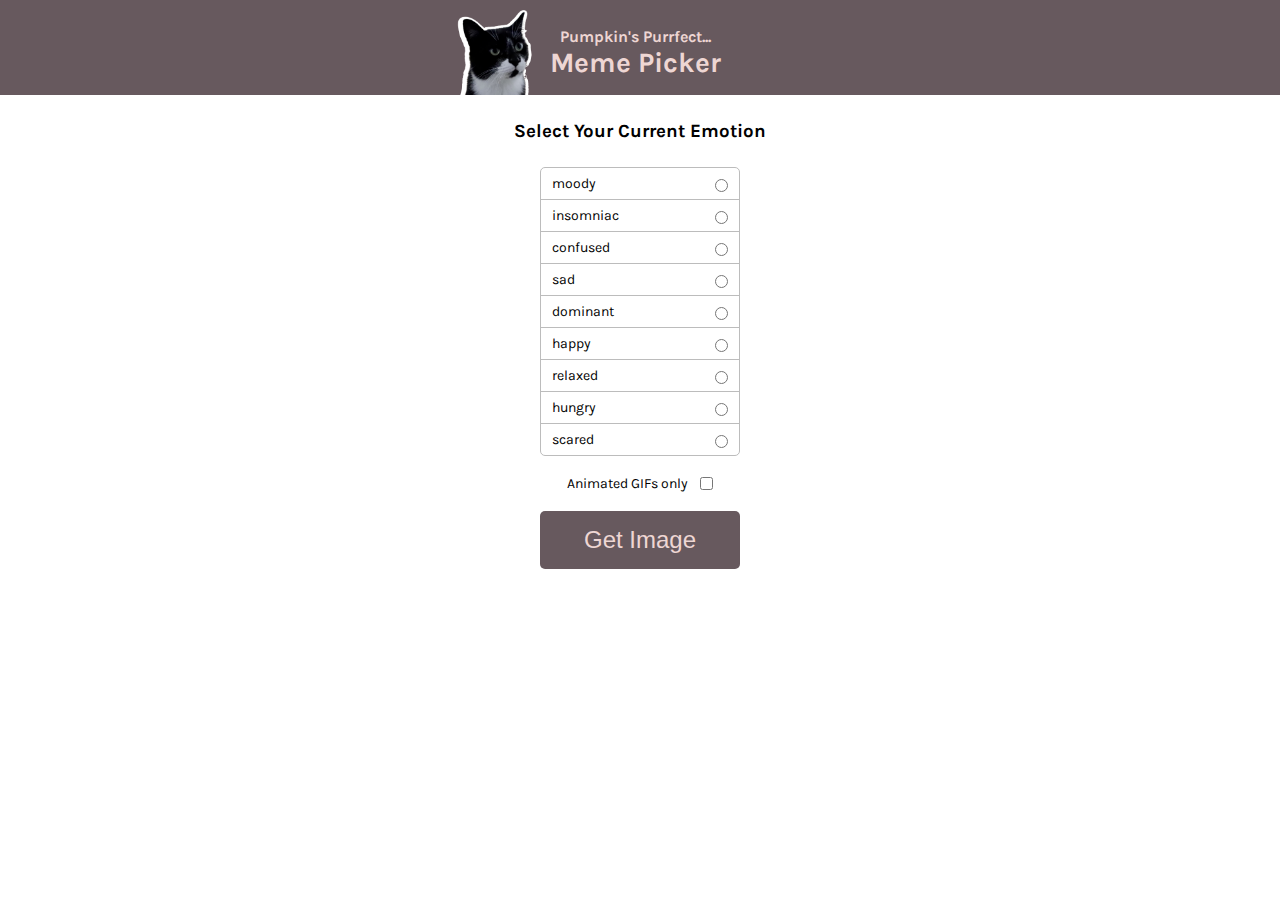
<file: cat-meme-picker/index.html>
<html>

<head>
	<link rel="stylesheet" href="index.css">
	<link rel="preconnect" href="https://fonts.googleapis.com">
	<link rel="preconnect" href="https://fonts.gstatic.com" crossorigin>
	<link href="https://fonts.googleapis.com/css2?family=Karla:wght@400;800&display=swap" rel="stylesheet">
</head>

<body>
	<header>
		<div class="header-inner">
			<img src="./images/pumpkin.png" class="pumpkin-img">
			<div>
				<h2>Pumpkin's Purrfect...</h2>
				<h1>Meme Picker</h1>
			</div>
		</div>
	</header>
	<main>
		<h3>Select Your Current Emotion</h3>
		<div class="controls-container">
			<div class="emotion-radios" id="emotion-radios"></div>
			<div class="gifs-check">
				<label for="gifs-only-option" class="gifs-check-label">Animated GIFs only</label>
				<input type="checkbox" id="gifs-only-option">
			</div>
			<button class="get-image-btn" id="get-image-btn">Get Image</button>
		</div>
	</main>
		<div class="meme-modal" id="meme-modal">
			<button class="meme-modal-close-btn" id="meme-modal-close-btn">X</button>
			<div id="meme-modal-inner"></div>
		</div>
	<script src="index.js" type="module"></script>
</body>

</html>
</file>
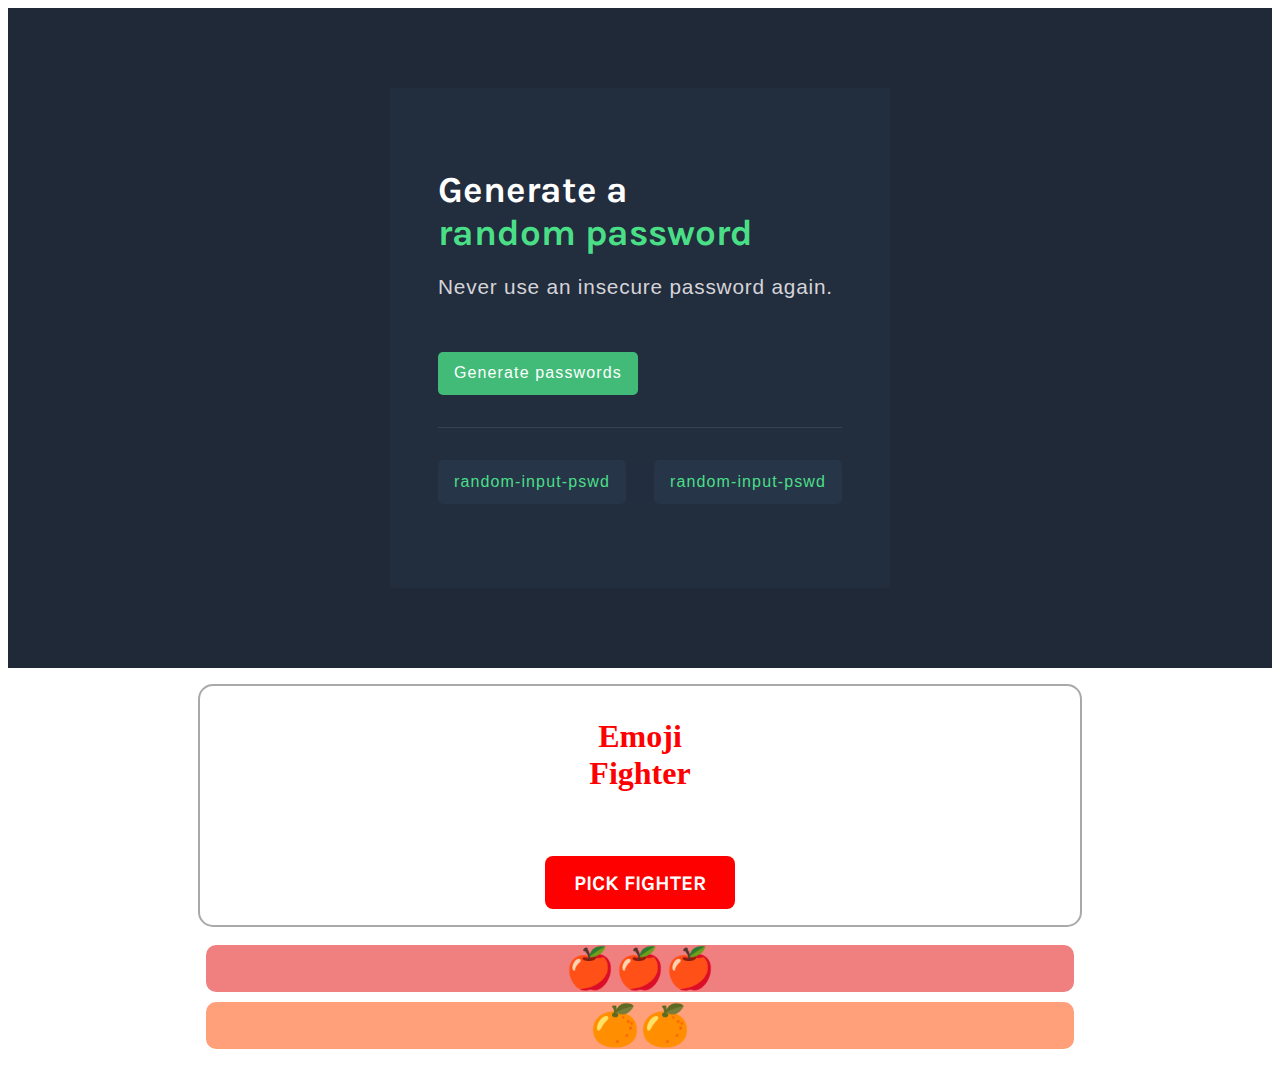
<file: challenges-2/index.html>
<!DOCTYPE html>
<html lang="en">
<head>
    <meta charset="UTF-8">
    <meta http-equiv="X-UA-Compatible" content="IE=edge">
    <meta name="viewport" content="width=device-width, initial-scale=1.0">
    <link rel="preconnect" href="https://fonts.googleapis.com">
    <link rel="preconnect" href="https://fonts.gstatic.com" crossorigin>
    <link href="https://fonts.googleapis.com/css2?family=Permanent+Marker&display=Inter:wght@300&family=Karla:wght@800&display=swap" rel="stylesheet">
    <link rel="stylesheet" href="style.css">
    <title>Challenges #2</title>
</head>
<body>
    <section class="password-back">
        <div class="password-generator">
            <h1 class="password-title">Generate a <br> <span class="accent-color">random password</span></h1>
            <p class="password-body">Never use an insecure password again.</p>
            <button class="btn generate-password-btn" id="generatePassword">Generate passwords</button>
            <div class="generated-passwords">
                <div class="btn random-password-btn" id="passwordOne">random-input-pswd</div>
                <div class="btn random-password-btn" id="passwordTwo">random-input-pswd</div>
            </div>
        </div>
    </section>
    <div class="emoji-fighter">
        <h1 class="fighter-title">Emoji<br>Fighter</h1>
        <div id="stage" class="stage"></div>
        <button id="fightButton" class="pick-fighter-btn">Pick Fighter</button>
    </div>
    <div class="order-fruit">
        <div id="apple-shelf"></div>  
        <div id="orange-shelf"></div>
    </div>

    <script src="main.js"></script>
</body>
</html>
</file>
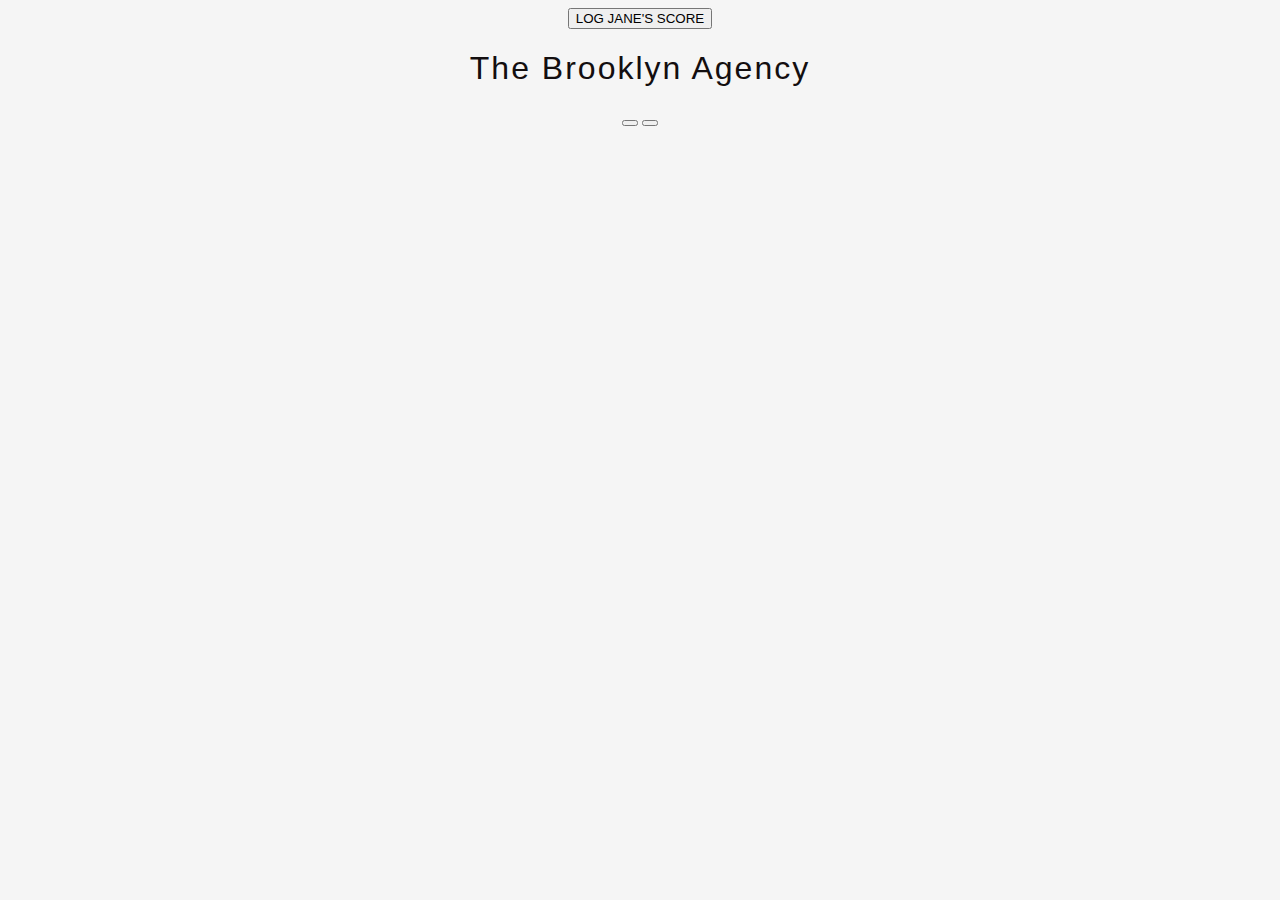
<file: challenges-3/index.html>
<!DOCTYPE html>
<html lang="en">
<head>
    <meta charset="UTF-8">
    <meta http-equiv="X-UA-Compatible" content="IE=edge">
    <meta name="viewport" content="width=device-width, initial-scale=1.0">
    <link rel="preconnect" href="https://fonts.googleapis.com">
    <link rel="preconnect" href="https://fonts.gstatic.com" crossorigin>
    <link href="https://fonts.googleapis.com/css2?family=Permanent+Marker&display=Inter:wght@300&family=Karla:wght@800&display=swap" rel="stylesheet">
    <link rel="stylesheet" href="style.css">
    <title>Challenges #3</title>
</head>
<body>
    <button id="janes-score">LOG JANE'S SCORE</button>
    <h1>The Brooklyn Agency</h1>
    <div id="container"></div>
    <button id="purchase-btn"></button>
    <button id="buy-btn"></button>

    <script src="main.js"></script>
</body>
</html>
</file>
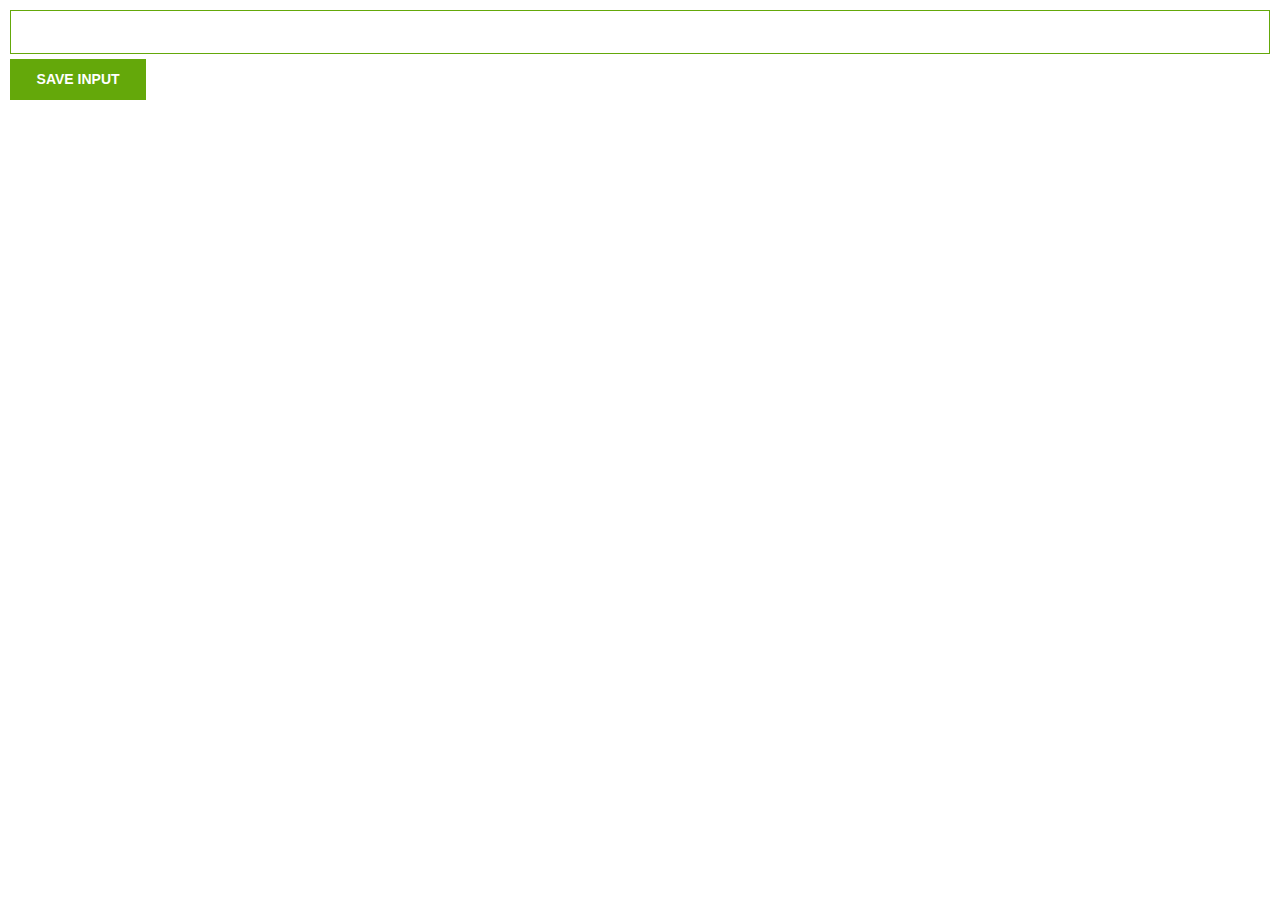
<file: chrome-extension/index.html>
<!DOCTYPE html>
<html lang="en">
<head>
    <meta charset="UTF-8">
    <meta http-equiv="X-UA-Compatible" content="IE=edge">
    <meta name="viewport" content="width=device-width, initial-scale=1.0">
    <link rel="stylesheet" href="style.css">
    <title>Chrome Extension</title>
</head>
<body>
    <input type="text" id="input-el">
    <button id="input-btn">SAVE INPUT</button>
<ul id="ul-el"></ul>
   

    <script src="main.js"></script>
</body>
</html>
</file>
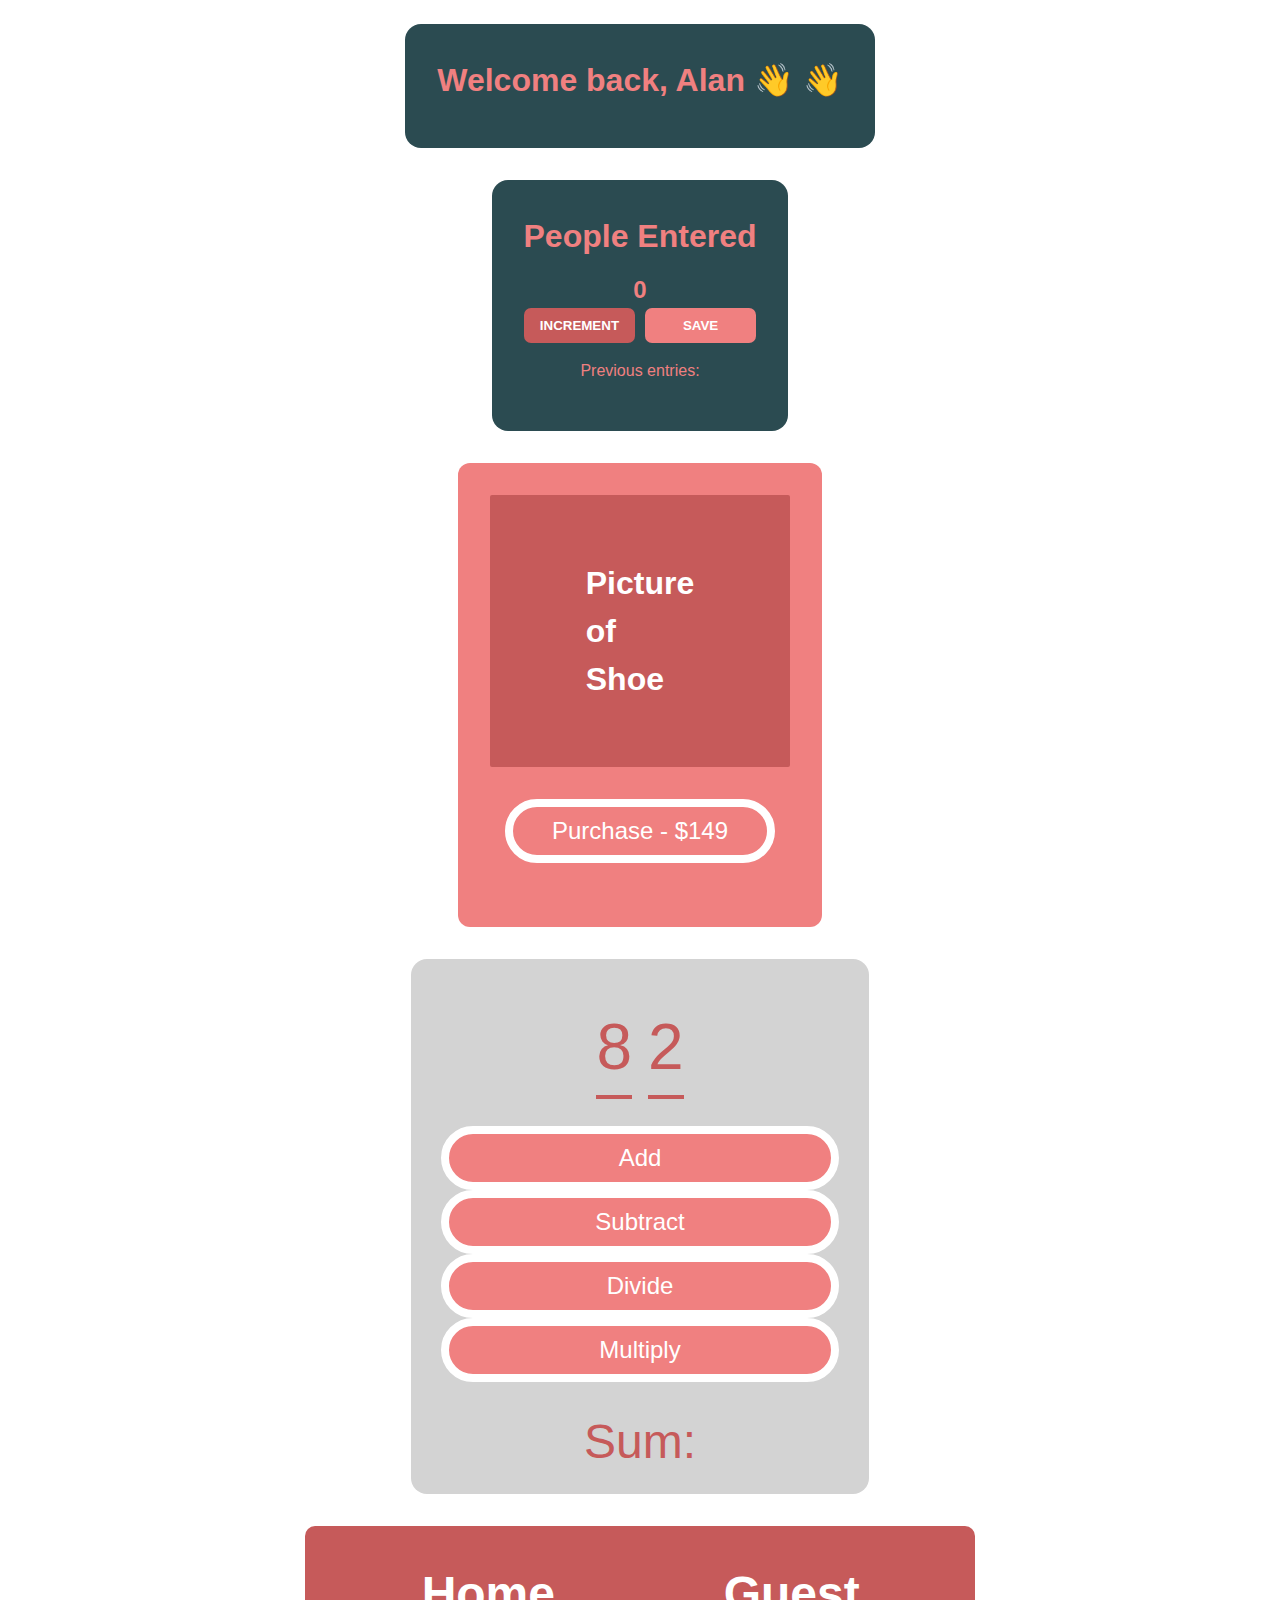
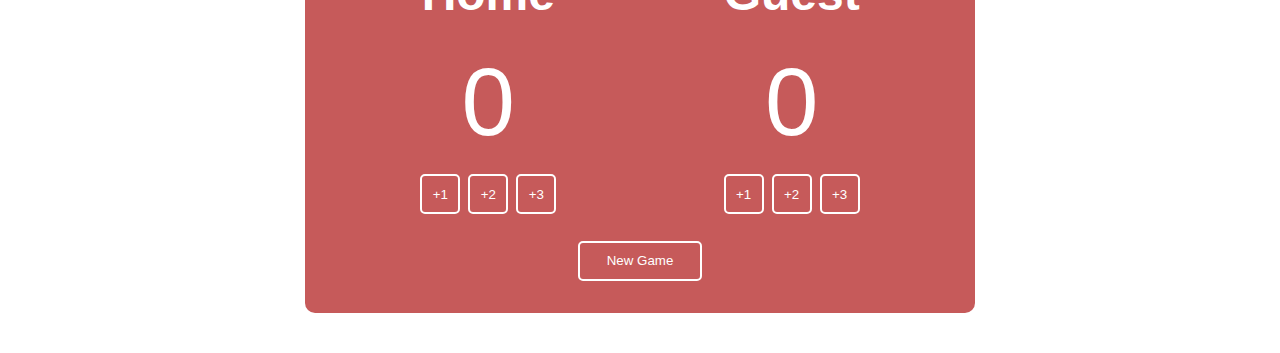
<file: js-basics-and-challenges/index.html>
<!DOCTYPE html>
<html lang="en">
    <head>
        <meta charset="UTF-8">
        <meta http-equiv="X-UA-Compatible" content="IE=edge">
        <meta name="viewport" content="width=device-width, initial-scale=1.0">
        <title>Passenger Counter</title>
        <link rel="stylesheet" href="style.css">
    </head>
    <body>
        <div class="counter">
            <h1 id="welcome-el"></h1>
       </div>
       
        <div class="counter flex">
             <h1>People Entered</h1>
             <h2 id="count-el">0</h2> 
             <div class="buttons">
                <button class="btn btn-passenger increment-btn" onclick="increment()">INCREMENT</button>
                <button class="btn btn-passenger save-btn" onclick="save()">SAVE</button>
            </div>
            <p id="save-el">Previous entries: </p>
        </div>
        <div class="error-challenge flex-column">
            <h1 class="shoe-img">Picture <br> of <br> Shoe</h1>
            <button class="btn-primary btn" onclick=errorMessage()>Purchase - $149</button>
            <p id="error"" ></p>
        </div>
        <div class="calculator flex-column">
            <div class="num-flex">
                <span class="num" id="num1-el"></span>
                <span class="num" id="num2-el"></span> <br>
            </div>
            <button class="btn-primary btn" onclick=add()>Add</button>
            <button class="btn-primary btn" onclick=subtract()>Subtract</button>
            <button class="btn-primary btn" onclick=divide()>Divide</button>
            <button class="btn-primary btn" onclick=multiply()>Multiply</button> <br>
            <span class="sum-flex" id="sum-el">Sum: </span>
        </div>
        <div class="scoreboard">
            <div class="flex space-around">
                <div class="score-section flex-column">
                    <h2 class="score-title">Home</h2>
                    <span id="home-num-el" class="score">0</span>
                    <div class="point-increment flex">
                        <button class="btn plus-button home-plus1-button" onclick=homePlus1()>+1</button>
                        <button class="btn plus-button home-plus2-button" onclick=homePlus2()>+2</button>
                        <button class="btn plus-button home-plus3-button" onclick=homePlus3()>+3</button>
                    </div>
                </div>
                <div class="score-section flex-column">
                    <h2 class="score-title">Guest</h2>
                    <span id="guest-num-el" class="score">0</span>
                    <div class="point-increment flex">
                        <button class="btn plus-button guest-plus1-button" onclick=guestPlus1()>+1</button>
                        <button class="btn plus-button guest-plus2-button" onclick=guestPlus2()>+2</button>
                        <button class="btn plus-button guest-plus3-button" onclick=guestPlus3()>+3</button>
                    </div>
                </div>
            </div>
            <div class="new-game flex-column">
                <button class="new-game-btn btn" onclick=newGame()>New Game</button>
            </div>
        </div>
    </body>
    <script src="main.js"></script>
</html>
</file>
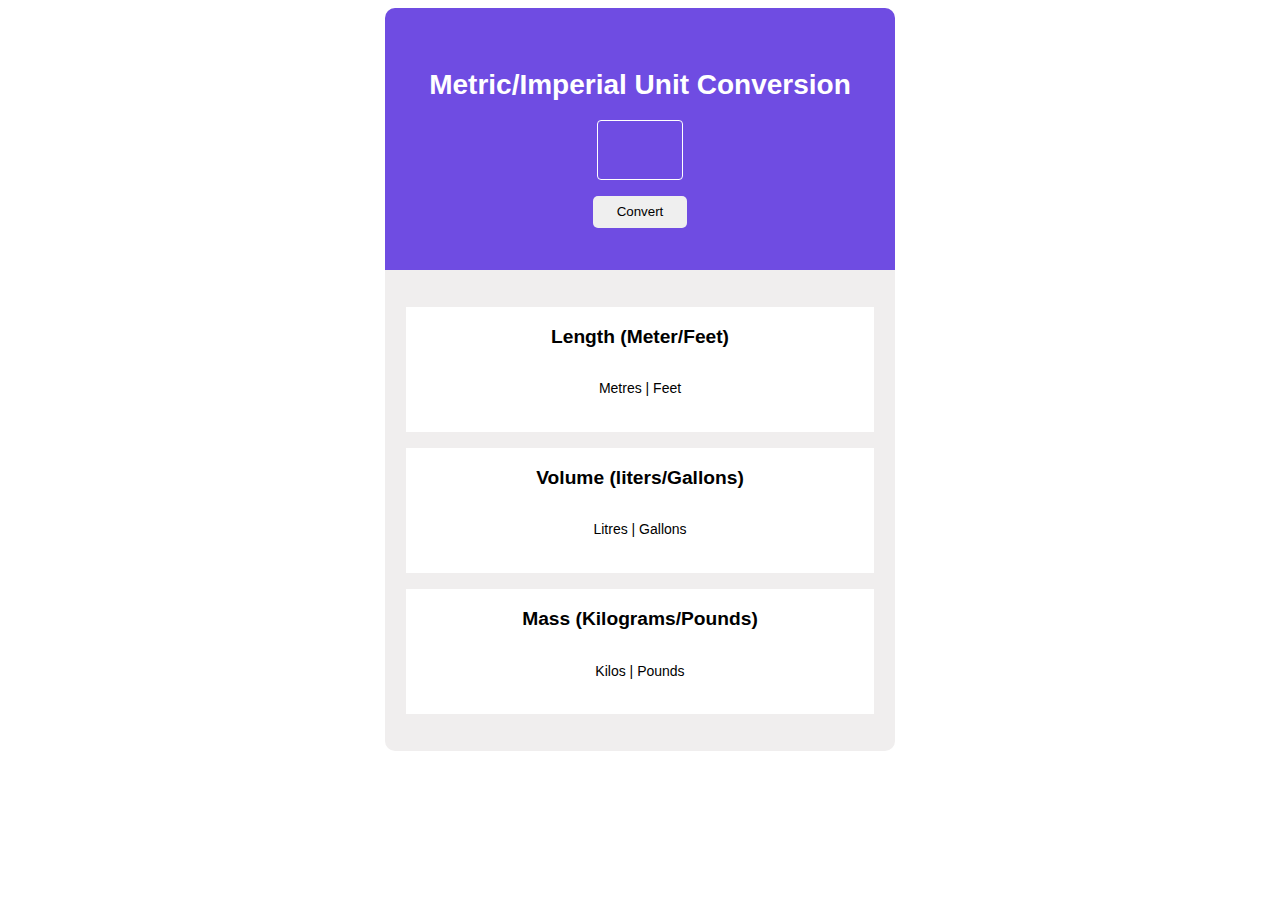
<file: unit-converter-solo/index.html>
<!DOCTYPE html>
<html lang="en">
<head>
    <meta charset="UTF-8">
    <meta http-equiv="X-UA-Compatible" content="IE=edge">
    <meta name="viewport" content="width=device-width, initial-scale=1.0">
    <link rel="stylesheet" href="style.css">
    <title>Unit Converter</title>
</head>
<body>
    <div class="container">
        <div class="conversion-input">
            <h1 class="component-title">Metric/Imperial Unit Conversion</h1>
            <input type="text" class="input-field" id="user-input">
            <!-- <input type="text" class="input-field" id="user-input-2"> -->
            <button class="convert-btn" id="convert-btn">Convert</button>
        </div>
        <div class="conversion-output">
            <div class="results length">
                <h2 class="results-title">Length (Meter/Feet)</h2>
                <div class="results flex">
                    <p class="results-text" id="metres">Metres</p>
                    <p>&nbsp;|&nbsp;</p>
                    <p class="results-text" id="feet">Feet</p>
                </div>
               
            </div>
            <div class="results volume">
                <h2 class="results-title">Volume (liters/Gallons)</h2>
                <div class="results flex">
                    <p class="results-text" id="litres">Litres</p>
                    <p>&nbsp;|&nbsp;</p>
                    <p class="results-text" id="gallons">Gallons</p>
                </div>
            </div>
            <div class="results mass">
                <h2 class="results-title">Mass (Kilograms/Pounds)</h2>
                <div class="results flex">
                    <p class="results-text" id="kilos">Kilos</p>
                    <p>&nbsp;|&nbsp;</p>
                    <p class="results-text" id="pounds">Pounds</p>
                </div>
            </div>
        </div>
    </div>
    <script src="main.js"></script>
</body>
</html>
</file>
<file: cat-meme-picker/index.css>
html, body {
    margin: 0;
    font-family: 'Karla', sans-serif;
}

/*typography*/

h1, h2, h3{
    text-align: center;
}

h1, h2{
    color: #EED6D3;
    margin: 0;
}

h1{
    font-size: 28px;
}

h2 {
    font-size: 16px;
}

h3{
    margin: 25px;
}

/* layout */

header{
    background-color: #67595E;
}

.header-inner{
    display: flex;
    align-items: center;
    margin: 0 auto;
    width: 370px;
    gap: 15px;
    padding: 10px 0 0 0;
}

.pumpkin-img{
    width: 80px;
}

.controls-container{
    display: flex;
    flex-direction: column;
    width: 200px;
    margin: 0px auto;
}

/* controls */

.emotion-radios{
    display: flex;
    flex-direction: column;
    border: 1px solid #bcbcbc;
    border-radius: 5px;
}

.radio{
    display: flex;
    align-items: center;
    border-bottom: 1px solid #bcbcbc;
    padding: 4px 8px;
}

.radio:first-child{
    border-top-left-radius: 5px;
    border-top-right-radius: 5px;
}

.radio:last-child{
    border-bottom: 0;
    border-bottom-left-radius: 5px;
    border-bottom-right-radius: 5px;
}

label{
    font-size: 14px;
    padding: 3px;
    width: 100%;
    cursor: pointer;
}

.highlight{
    background-color: #fff0ee;
    color: #bd301d;
    font-weight: bold;
    accent-color: #bd301d;
}

input[type="radio"]{
    cursor: pointer;
}

.gifs-check{
    display: flex;
    align-items: center;
    justify-content: center;
    margin: 16px;
}

.gifs-check-label{
    width: unset;
    margin-right: 5px;
}

.get-image-btn{
    background-color: #67595e;
    color: #eed6d3;
    padding: 15px 19px;
    font-size: 24px;
    border: none;
    border-radius: 5px;
    margin-bottom: 8px;
}

/* modal */

.meme-modal{
    display: none; /*flex when displayed*/
    position: fixed;
    margin: auto;
    top: 80px;
    left: 0;
    right: 0;
    align-items: center;
    justify-content: center;
    border: 1px solid #67595e;
    border-radius: 5px;
    width: 420px;
    height: 490px;
    background-color: #fff0ee;
}

.cat-img{
    max-width: 340px;
    max-height: 420px;
    border-radius: 5px;
}

.meme-modal-close-btn{
    position: absolute;
    top: 2%;
    right: 2%;
    background-color: transparent;
    border: 2px solid #555;
    color: #555;
    border-radius: 50%;
    padding: 2px 6px;
    font-size: 14px;
}

.meme-modal-close-btn:hover{
    color: white;
    background-color: #bd301d;
    border: 2px solid #bd301d;
}
</file>
<file: challenges-2/style.css>
* {
    box-sizing: border-box;
}

body {
    font-family: 'Inter', sans-serif;
}

.emoji-fighter {
    border: solid 2px darkgray;
    padding: 1em 0;
    width: 70%;
    border-radius: 15px;
    margin: 0 auto;
    margin-top: 1em;
    text-align: center;
    font-family: 'Permanent Marker', cursive;
}

.fighter-title {
    color: red;
    margin: .5em 0 1em 0;
    padding: 0;

}

.stage {
    font-size: 4rem;
    color: red;
    margin-bottom: 1em;
}

.pick-fighter-btn {
    border: none;
    background-color: red;
    padding: .7em 1.4em;
    border-radius: 8px;
    color: #fff;
    font-weight: bold;
    text-transform: uppercase;
    font-size: 1.3rem;
    font-family: 'Karla', sans-serif; 
    transition: .3s;
}

.pick-fighter-btn:hover,
.pick-fighter-btn:focus {
    cursor: pointer;
    background-color: rgb(169, 21, 149);
    transition: .3s;
}

.order-fruit {
    margin: 0 auto;
    width: 70%;
    text-align: center;
    font-size: 2.5rem;
    padding: .2em;
}

#apple-shelf {
    background: lightcoral;
    border-radius: 10px;
    margin: 10px 0;
}

#orange-shelf {
    background: lightsalmon;
    border-radius: 10px;
}

.password-back {
    background-color: #1F2937;
    padding: 5em 0;
}

.password-generator {
    background-color: rgb(39, 53, 73, 40%); 
    width: 500px;
    height: 500px;
    margin: 0 auto;
    padding: 5em 3em;;
}

.password-title {
    color: #fff;
    font-family: 'Karla', sans-serif;
    font-size: 2.3rem;
    margin: 0;
}

.password-body {
    color: #D5D4D8;
    font-family: 'Inter', sans-serif;
    font-size: 1.3rem;
    font-weight: 300;
    letter-spacing: .05rem;

}

.accent-color {
    color: #4ADF86;
}

.btn {
    border-radius: 5px;
    color: #fff;
    padding: .8em 1em;
    letter-spacing: .07rem;
    font-size: 1rem;
    font-family: 'Inter', sans-serif;
    border: none;
    font-weight: 300;
    cursor: pointer;
}

.generate-password-btn {
    background-color: rgb(74, 223, 134, 80%);
    margin-top: 2em;
}

.random-password-btn {
    background-color: #273549;
    margin-top: 2em;
    color: #4ADF86;
}

.generated-passwords {
    display: flex;
    justify-content: space-between;
    border-top: solid .2px rgb(255, 255, 255, 10%);
    margin-top: 2em;
}

/* 
    font-family: 'Inter', sans-serif; B
    font-family: 'Karla', sans-serif; H
    #4ADF86 teal
    #273549 lighter blue
    #1F2937 darker blue
    #D5D4D8 grey
*/
</file>
<file: challenges-3/style.css>
body {
    font-family: 'Segoe UI', Tahoma, Geneva, Verdana, sans-serif;
    background: whitesmoke;
    text-align: center;
    color: #130e0f;
}

h1 {
    font-weight: 200;
    letter-spacing: 2px;
}

#container {
    width: 100%;
}

.team-img {
    width: 100px;
    border-radius: 100%;
    margin: 10px;
}
</file>
<file: chrome-extension/style.css>
* {
    box-sizing: border-box;
    padding: 0;
}

body, button, input {
    padding: 10px;
    margin: 0;
    font-family:Arial, Helvetica, sans-serif;
}

button {
    border: none;
    padding: .9em 1.9em;
    font-size: 14px;
    font-weight: bold;
    background-color: rgb(100, 168, 10);
    color: #fff;
}

input {
    padding: 1em;
    width: 100%;
    margin-bottom: 5px;
    display: block;
    border: solid 1px rgb(100, 168, 10);
}

input:focus {
    background-color: rgb(232, 246, 251);
    outline: none;
}
</file>
<file: js-basics-and-challenges/style.css>
h1, h2, button {
    margin: 0;
    padding: 0;
}

body {
    display: flex;
    /* justify-content: center; */
    align-items: center;
    flex-direction: column;
    min-height: 60vh;
    font-family: sans-serif;
    line-height: 1.5;
}

h1 {
    margin-bottom: .75rem;
}



.flex-column {
    display: flex;
    flex-direction: column;
    align-items: center;
}

.flex {
    display: flex;
}

.space-around {
    justify-content: space-around;
}


/* Buttons */

.btn {
    border: none;
}

.btn:hover,
.btn:focus {
    cursor: pointer;
}

.btn-primary {
    background-color: lightcoral;
    padding: .625rem 0;
    color: #fff;
    width: 90%;
    font-size: 1.5rem;
    border-radius: 35px;
    border: 8px solid #fff;
    transition: .75s;
}

.btn-primary:hover,
.btn-primary:focus {
    background-color: rgb(198, 90, 90);
    transition: .75s;
}

.btn-passenger {
    padding: .625rem 0;
    color: white;
    font-weight: bold;
    width: 48%;
    border-radius: 7px;
    transition: 30ms;
}



.buttons {
    display: flex;
    width: 100%;
    padding: 0;
    margin: 0;
    align-items: center;
    justify-content: space-between;
}



/* Passenger Counter */

.counter {
    display: flex;
    flex-direction: column;
    margin: 1em 0;
    align-items: center;
    color: lightcoral;
    background-color: rgb(43, 75, 81);
    padding: 2em;
    border-radius: 1em;
}

.increment-btn {
    background: rgb(198, 90, 90);
}

.save-btn {
    background: lightcoral;
}




/* Shoe Purchase */

.error-challenge {
    background-color: lightcoral;
    padding: 2em;
    border-radius: 12px;
    align-items: center;
    margin: 1em 0 2em 0;
    /* border-bottom: solid 10px rgb(175, 74, 74);
    border-right: solid 9px rgb(175, 74, 74); */
}

.shoe-img {
    /* background-color: chocolate; */
    background-color: rgb(198, 90, 90);
    padding: 2em 3em;
    margin-bottom: 1em;
    border-radius: 2px;
    color: #fff;
}

#error {
    color: #fff;
}




/* Basic Calculator */

.calculator {
    background-color: lightgrey;
    padding: 2em .5em 1em;
    width: 35%;
    margin-bottom: 2em;
    border-radius: 1em;
}

.num-flex {
    display: flex;
    font-size: 4rem;
    color: rgb(198, 90, 90);
    margin-bottom: .3em;
}

.num {
    margin: .125em;
    border-bottom: solid 4px rgb(198, 90, 90);
}

.sum-flex {
    font-size: 3rem;
    color: rgb(198, 90, 90);
}


/* Scoreboard */

.scoreboard {
    width: 48%;
    padding: 2em;
    background-color:rgb(198, 90, 90);
    border-radius: 10px;
    color: #fff;
    margin-bottom: 2em;
}

.score-title {
    font-size: 3rem;
}

.score {
    font-size: 6rem;
    color: #fff;
}

.plus-button {
    background: none;
    border: solid 2px #fff;
    border-radius: 5px;
    width: 3em;
    height: 3em;
    margin: 0 .3em;
    color: #fff;
}

.new-game-btn {
    background: none;
    border: solid 2px #fff;
    border-radius: 5px;
    height: 3em;
    margin: 2em .3em 0em;
    padding: .5em 2em;
    color: #fff;
}

.plus-button:hover,
.plus-button:focus {
    background: lightcoral;
}

rgb(198, 90, 90);
}

.save-btn {
    background: lightcoral;
</file>
<file: unit-converter-solo/style.css>
* {
    box-sizing: border-box;
}

body { /* Change base font */
    font-size: 14px;
    font-family: Arial, Helvetica, sans-serif;
}

p {
    text-align: center;
}

.container {
    margin: 0 auto;
    text-align: center;
    overflow: hidden;
    width: 510px;
    border-radius: 10px;
    background-color: rgb(240, 238, 238);
}

.flex {
    display: flex;
    justify-content: center;
    align-items: center;
}

.component-title {
    color: #fff;
}

.results-title {
    font-size: 1.2rem;
}

.results-text {
    margin: 0;
}

.input-field { /* How to make input field grow with more text added? */
    font-size: 2rem;
    color: #fff;
    text-align: center;
    font-weight: bold;
    width: 20%;
    height: 60px;
    border: 1px solid #fff;
    background-color:  rgb(111, 76, 226);
    border-radius: 4px;
    margin-bottom: 1rem;
}

.convert-btn {
    display: block;
    margin: 0 auto;
    padding: .65em 1.75em;
    border-radius: 5px;
    border: none;
    transition: .5s;
}

.convert-btn:hover,
.convert-btn:focus {
    background-color: rgb(203, 202, 202);
    cursor: pointer;
    transition: .5s;
}

.conversion-input {
    padding: 3em;
    background-color: rgb(111, 76, 226);
}

.conversion-output {
    padding: 1.5em;
}

.results {
    background-color: #fff;
    padding: .2em;
    margin: 1rem 0;
}
</file>
